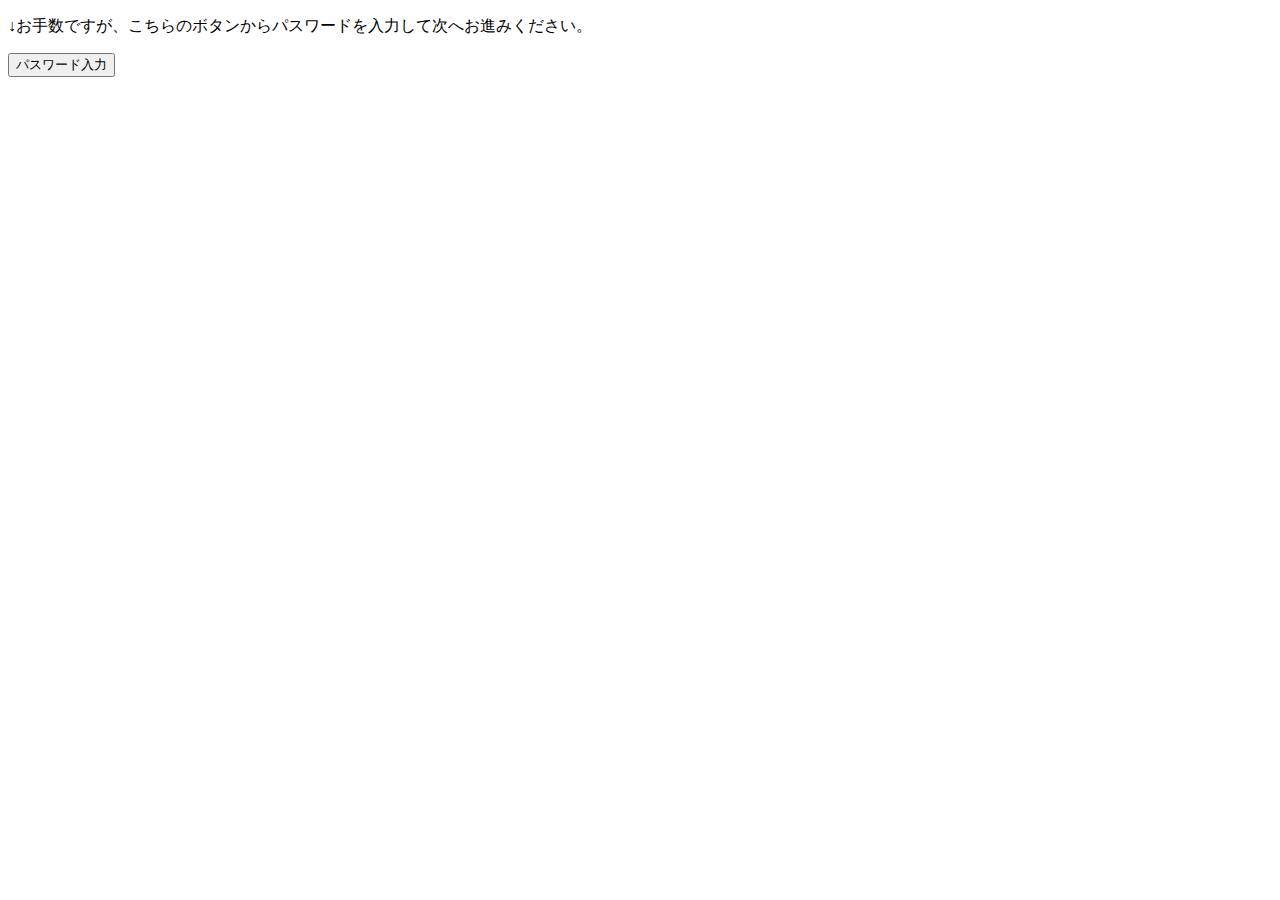
<file: index.html>
<!doctype html>
<html lang="ja">

<head>
<meta charset="utf-8">
<meta name="viewport" content="width=device-width, initial-scale=1">
<link rel="shortcut icon" href=""><!-- favicon.ico -->
<link rel="apple-touch-icon" href=""><!-- iphone.png -->
<meta name="description" content="認証">
<title>認証</title>
</head>

<body>

<p>↓お手数ですが、こちらのボタンからパスワードを入力して次へお進みください。</p>
<input type="button" value="パスワード入力" onclick="gate();">

</body>
</html>

<script type="text/javascript">
   function gate() {
      var UserInput = prompt("パスワードを入力してください","");
      location.href = UserInput + ".html";
   }
</script>
</file>
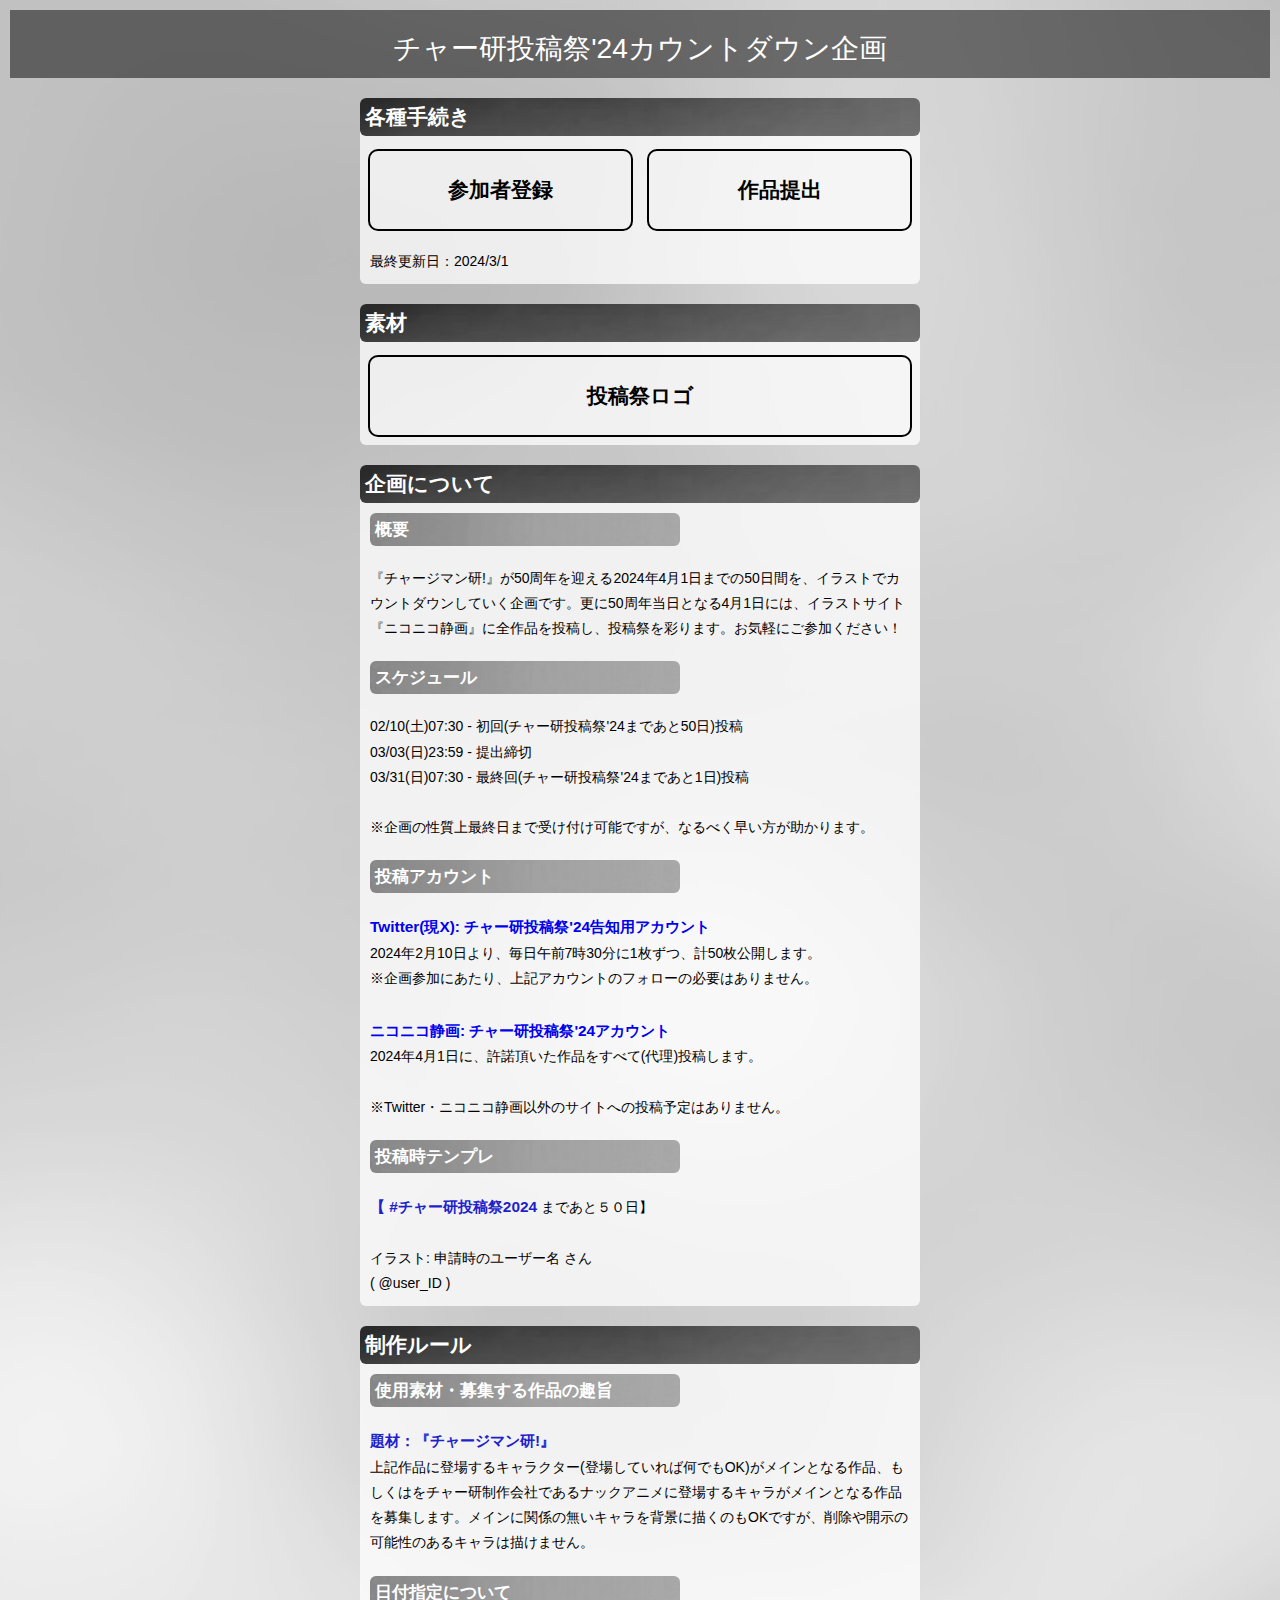
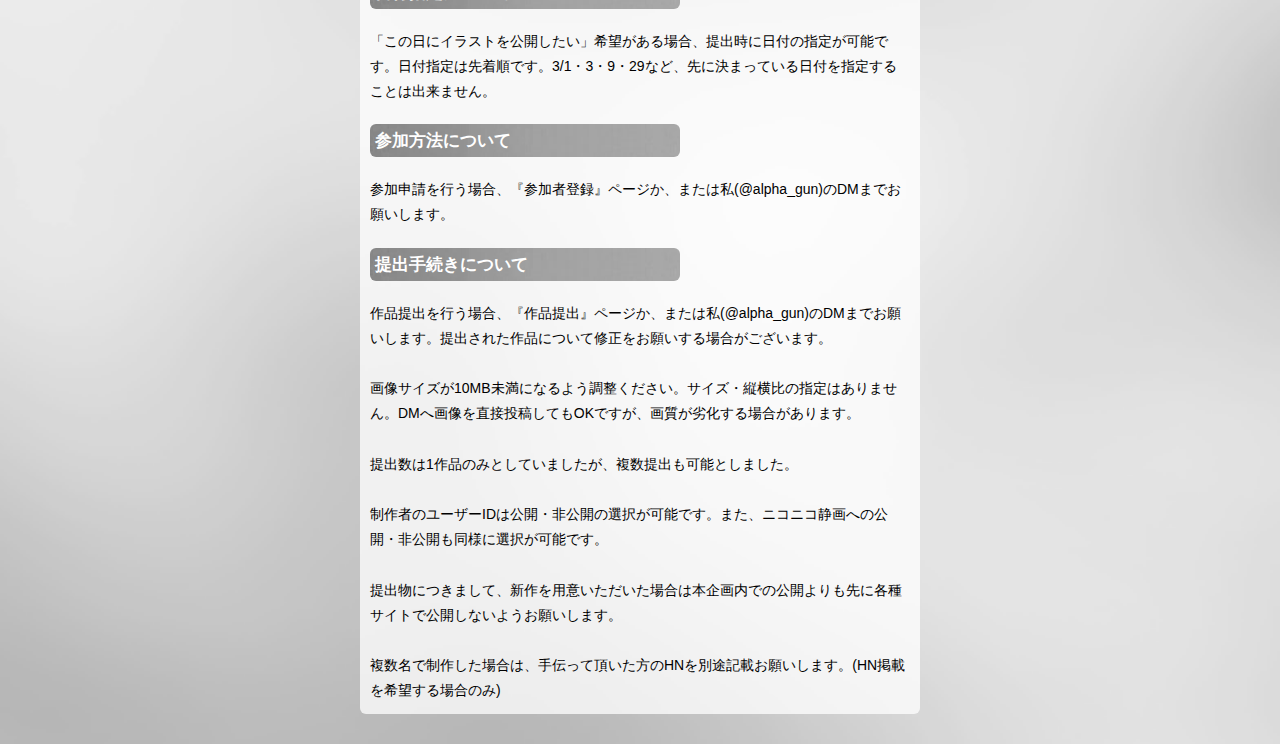
<file: countdown.html>
<!doctype html>
<html lang="ja">

<head>
<meta charset="utf-8">
<meta name="viewport" content="width=device-width, initial-scale=1">
<link rel="shortcut icon" href=""><!-- favicon.ico -->
<link rel="apple-touch-icon" href=""><!-- iphone.png -->
<meta name="description" content="">
<meta name="robots" content="noindex">
<title>チャー研投稿祭'24カウントダウン企画</title>
<link rel="stylesheet" href="css/normalize.css">
<link rel="stylesheet" href="css/main.css">
<link rel="stylesheet" href="css/swiper.css">
</head>

<body>
<!-- ========== header ========== -->
<header>
<div class="container header-container">
<div class="header-inner">
<!-- <h1 class="header-logo"><img src="" alt="ロゴ仮"></h1> -->
<h1 class="header-logo">チャー研投稿祭'24カウントダウン企画</h1>
</div><!-- /header-inner -->
</div><!-- /header-container -->
</header>
<!-- ========== /header ========== -->

<!-- ========== main ========== -->
<div class="summer-div">
	<h2 class="summer-h2">各種手続き</h2>
	<table width="100%">
		<tr>
			<td width="50%"><a href="https://forms.gle/aV9KtQhYY3UMeH6u9" target="_blank"><h3 class="summer-h4" id="btn_count_up">参加者登録</h3></a></td>
			<td width="50%"><a href="https://forms.gle/rUuDyLg1QTXZcfP7A" target="_blank"><h3 class="summer-h4" id="btn_count_up">作品提出</h3></a></td>
		</tr>
	</table>
	<!--
	<p class="summer-p"><strong>合作ページをこまめにチェック頂き<br>ありがとうございました！</strong></p>
	-->
	<p class="summer-p">最終更新日：2024/3/1</p>
</div>

<div class="summer-div">
	<h2 class="summer-h2">素材</h2>

	<table width="100%">
		<tr>
			<td width="100%"><a href="https://bit.ly/3YQRhmG" target="_blank"><h3 class="summer-h4" id="btn_count_up">投稿祭ロゴ</h3></a></td>
		</tr>
	</table>
</div>

<div class="summer-div">
	<h2 class="summer-h2">企画について</h2>
	<h3 class="summer-h3">概要</h3>
		<p class="summer-p">
			『チャージマン研!』が50周年を迎える2024年4月1日までの50日間を、イラストでカウントダウンしていく企画です。更に50周年当日となる4月1日には、イラストサイト『ニコニコ静画』に全作品を投稿し、投稿祭を彩ります。お気軽にご参加ください！<br>
		</p>
	<h3 class="summer-h3">スケジュール</h3>
		<p class="summer-p">
			02/10(土)07:30 - 初回(チャー研投稿祭'24まであと50日)投稿<br>
			03/03(日)23:59 - 提出締切<br>
			03/31(日)07:30 - 最終回(チャー研投稿祭'24まであと1日)投稿<br>
			<br>
			※企画の性質上最終日まで受け付け可能ですが、なるべく早い方が助かります。<br>
		</p>
	<h3 class="summer-h3">投稿アカウント</h3>
		<p class="summer-p">
			<strong><a href="https://twitter.com/2O2341" target="_blank">Twitter(現X): チャー研投稿祭'24告知用アカウント</a></strong><br>
			2024年2月10日より、毎日午前7時30分に1枚ずつ、計50枚公開します。<br>
			※企画参加にあたり、上記アカウントのフォローの必要はありません。<br>
			<br>
			<strong><a href="https://www.nicovideo.jp/user/131982861" target="_blank">ニコニコ静画: チャー研投稿祭'24アカウント</a></strong><br>
			2024年4月1日に、許諾頂いた作品をすべて(代理)投稿します。<br>
			<br>
			※Twitter・ニコニコ静画以外のサイトへの投稿予定はありません。<br>
		</p>
	<h3 class="summer-h3">投稿時テンプレ</h3>
		<p class="summer-p">
			<strong>【 #チャー研投稿祭2024</strong> まであと５０日】<br>
			<br>
			イラスト: 申請時のユーザー名 さん<br>
			( @user_ID )<br>
		</p>

</div>

<div class="summer-div">
	<h2 class="summer-h2">制作ルール</h2>
	<h3 class="summer-h3">使用素材・募集する作品の趣旨</h3>
		<p class="summer-p">
			<strong>題材：『チャージマン研!』</strong><br>
			上記作品に登場するキャラクター(登場していれば何でもOK)がメインとなる作品、もしくはをチャー研制作会社であるナックアニメに登場するキャラがメインとなる作品を募集します。メインに関係の無いキャラを背景に描くのもOKですが、削除や開示の可能性のあるキャラは描けません。<br>
		</p>
	<h3 class="summer-h3">日付指定について</h3>
		<p class="summer-p">
			「この日にイラストを公開したい」希望がある場合、提出時に日付の指定が可能です。日付指定は先着順です。3/1・3・9・29など、先に決まっている日付を指定することは出来ません。<br>
		</p>
	<h3 class="summer-h3">参加方法について</h3>
		<p class="summer-p">
			参加申請を行う場合、『参加者登録』ページか、または私(@alpha_gun)のDMまでお願いします。<br>
		</p>
	<h3 class="summer-h3">提出手続きについて</h3>
		<p class="summer-p">
			作品提出を行う場合、『作品提出』ページか、または私(@alpha_gun)のDMまでお願いします。提出された作品について修正をお願いする場合がございます。<br>
			<br>
			画像サイズが10MB未満になるよう調整ください。サイズ・縦横比の指定はありません。DMへ画像を直接投稿してもOKですが、画質が劣化する場合があります。<br>
			<br>
			提出数は1作品のみとしていましたが、複数提出も可能としました。<br>
			<br>
			制作者のユーザーIDは公開・非公開の選択が可能です。また、ニコニコ静画への公開・非公開も同様に選択が可能です。<br>
			<br>
			提出物につきまして、新作を用意いただいた場合は本企画内での公開よりも先に各種サイトで公開しないようお願いします。<br>
			<br>
			複数名で制作した場合は、手伝って頂いた方のHNを別途記載お願いします。(HN掲載を希望する場合のみ)<br>
		</p>
</div>

<!-- ========== /main ========== -->

<script src="script/script.js"></script>
<script src="js/swiper.js"></script>
<script src="https://ajax.googleapis.com/ajax/libs/jquery/2.0.0/jquery.min.js"></script>
<script async src="https://platform.twitter.com/widgets.js" charset="utf-8"></script>
<script src="https://d.line-scdn.net/r/web/social-plugin/js/thirdparty/loader.min.js" async="async" defer="defer"></script>

<script>
//一番上に戻る
jQuery(document).ready(function() {
	var offset = 100;
	var duration = 500;
	jQuery(window).scroll(function() {
		if (jQuery(this).scrollTop() > offset) {
			jQuery('.pagetop').fadeIn(duration);
		} else {
			jQuery('.pagetop').fadeOut(duration);
		}
	});
	jQuery('.pagetop').click(function(event) {
		event.preventDefault();
		jQuery('html, body').animate({scrollTop: 0}, duration);
		return false;
	})
});
</script>

<div class="pagetop"><img src="images/top.png" class="pagetop-img"></div> 

</body>
</html>
</file>
<file: css/main.css>
@charset "utf-8";

/* ========== すべて共通 ========== */
html, body {
	font-size: 14px;
	font-family: 'M PLUS 1p', sans-serif;
	color: #000;
	text-align: left;
}
html {
	background: url(../images/h8.png) no-repeat center center;
	background-size: cover;
	margin: 0 auto;	/* 空白 */
}
div, p, h1, h2, h3, h4, ul, figure {
	margin: 0 auto 0 auto;	/* 空白 */
	padding: 0px;
}
body {
	margin: 0 auto 0 auto;	/* 空白 */
	padding: 10px;
}
p, td, th, li {
	line-height: 1.8;
}
strong {
	color: #1f1fcc;
	font-size: 1.1rem;	
}
img {
	width: 100%;
	height: auto;
}
a {
	color: 1f1fcc;
	text-decoration: none;
}
a:hover {
	color: 1f1fff;
}
a:active {
	color: 1f1f99;
}
/* 共通の見出し */
h1 {
	margin-bottom: 0rem;
	border-bottom: 0px dashed cc1f1f;
	font-weight: normal;
	font-size: 2rem;
	text-align: center;
	color: #fff;
}

/* ========== ヘッダー ========== */
header {
	background-color: rgba( 0, 0, 0, 0.50 );
}
.header-inner {
	display: flex;
	justify-content: space-between;
	align-items: center;
}
.header-logo {
	margin: 0 auto;
	padding: 20px 10px 10px 10px;
	width: 600px;
	height: auto;
}

/* ========== index.html トップページ ========== */
/* 見出し */
.summer-h2 {
	margin: 0px auto 5px 0px;	/* 空白 */
	border: 0px solid #1f1fff;	/* 縁取り */
	padding: 5px;			/* 文字周り余白 */
	/*max-width: 500px;*/
	border-radius: 6px;		/* 角丸める */
	background: url(../images/h0.jpg) no-repeat center center;
	color: #fff;
	font-size: 1.5rem;
}
.summer-h3 {
	margin: 10px 10px 10px 10px;	/* 空白 */
	border: 0px solid #1f1fff;	/* 縁取り */
	padding: 5px;			/* 文字周り余白 */
	max-width: 300px;
	border-radius: 6px;		/* 角丸める */
	background: url(../images/h2.jpg) no-repeat center center;
	color: #fff;
	font-size: 1.2rem;
}
.summer-h4 {
	margin: 5px 5px 5px 5px;	/* 空白 */
	border: 2px solid #000000;	/* 縁取り */
	padding: 20px;			/* 文字周り余白 */
	/*max-width: 300px;*/
	border-radius: 6px;		/* 角丸める */
	/*background: url(../images/h1.jpg) no-repeat center center;*/
	color: #000;
	font-size: 1.5rem;
	text-align: center;
}

/* 枠内 */
.summer-div {
	margin: 20px auto 20px auto;	/* 空白 */
	/*padding: 20px 20px;*/
	border: 0px solid #1f1fff;
	border-radius: 6px;
	max-width: 560px;
	background-color: rgba( 255, 255, 255, 0.75 );
}
.summer-p {
	padding: 10px;
}
.summer-p img{
	max-width: 220px;
	height: auto;
}

/* ========== 上に戻るボタン ========== */
.pagetop {
	color: #fff;
	background-color: rgba(0,0,0,0.3);
	text-decoration: none;
	display: none;
	position: fixed;
	bottom: 1rem;
	right: 1rem;
	font-size: 1.5rem;
	width: 3.3rem;
	height: 3.3rem;
	line-height: 3.3rem;
	border-radius: 3.3rem;
	text-align: center;
	cursor: pointer;
}
.pagetop-img {
	padding-top: 0.7rem;
	max-width: 50%;
	height: auto;
}
.pagetop:hover {
	color: #fff !important;
	background-color: #1f1fff;
	text-decoration: none;
}

/* ========== カウントボタン ========== */
#disp_count {
	background-color: #1f1fff;
	color: #FFF;
	font-size: 72px;
	border-radius: 10px;
	padding: 10px;
	width: 180px;
}

#btn_count_up {
	/*font-size: 24px;*/
	border-radius: 10px;
	/*padding: 20px 78px;*/
	/*margin-top: 10px;*/
}

#btn_reset {
	font-size: 24px;
	border-radius: 10px;
	padding: 11px;
	margin-top: 10px;
}

#openTwitter {
	font-size: 24px;
	border-radius: 10px;
	padding: 11px;
	margin-top: 10px;
}

#btn_count_up:hover {
	background-color: #b3b3b3;
}
#btn_reset:hover {
	background-color: #ff8f8f;
}
#openTwitter:hover {
	background-color: #8f8fff;
}
</file>
